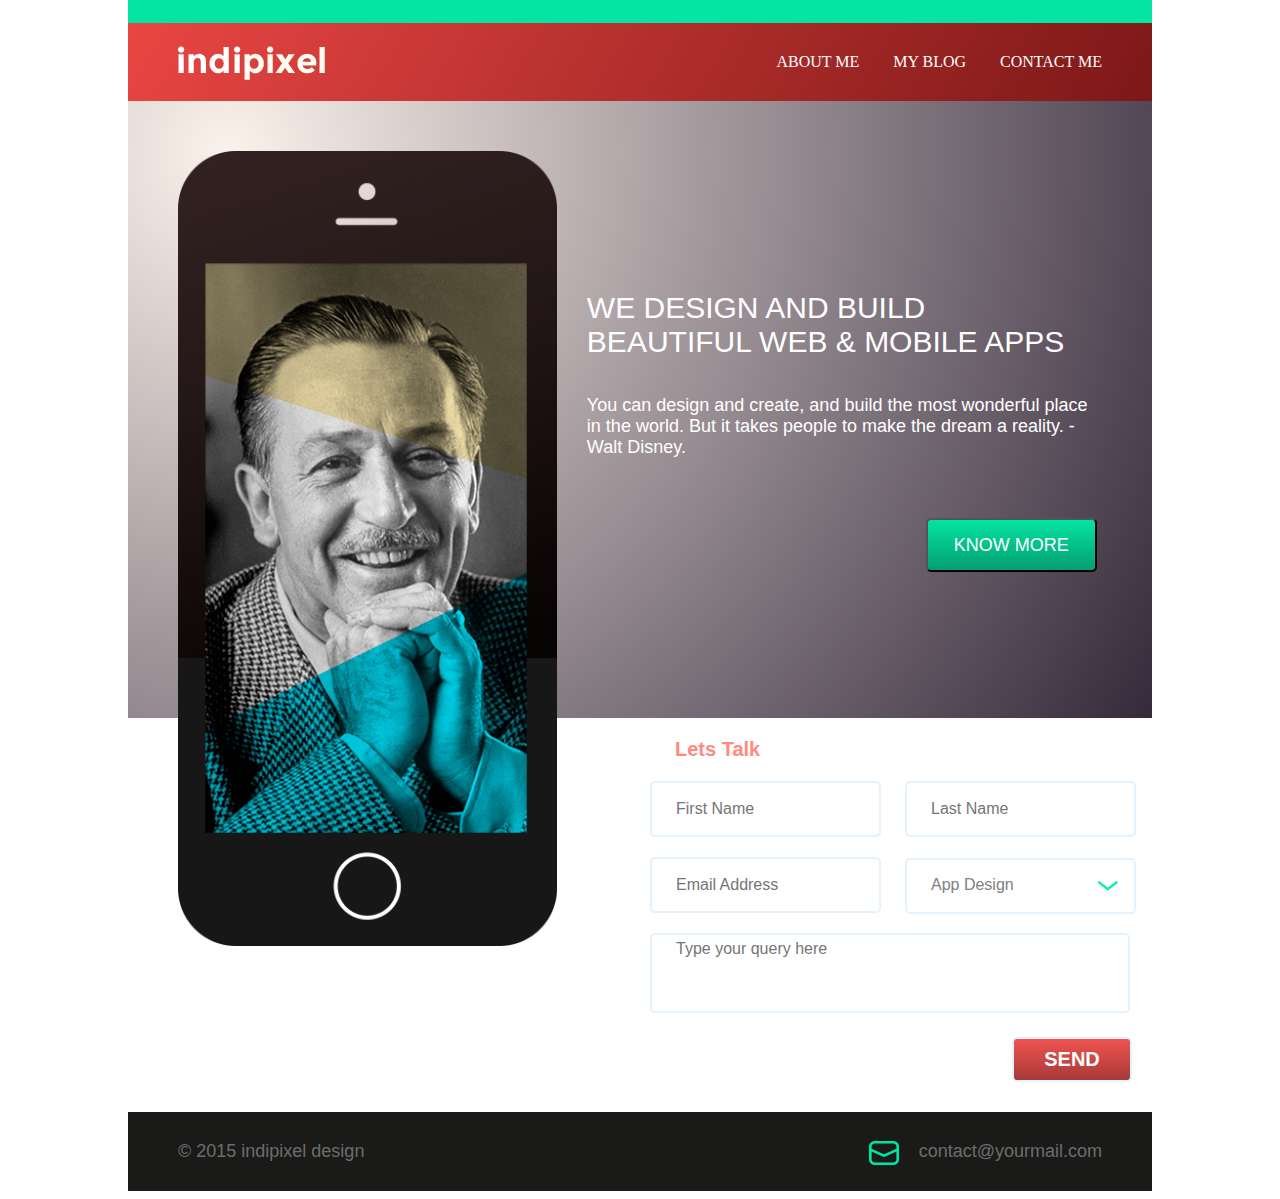
<file: index.html>
<!DOCTYPE html>
<html lang="en">
<head>
    <link href="http://allfont.ru/allfont.css?fonts=montserrat-light" rel="stylesheet" type="text/css" />
    <link href="http://allfont.ru/allfont.css?fonts=montserrat" rel="stylesheet" type="text/css" />
    <meta charset="UTF-8">
    <title>Main_Page</title>
    <link rel="stylesheet" href="css/style.css">
    <link rel="stylesheet" href="css/header.css">
    <meta name="viewport" content="width=device-width, initial-scale=1.0"/>
</head>

<body>
    <!--July -->
    <!--Header-->
    <header>
        <div class="container">
            <!--Logo-->
            <div class="logo">
                <a href="index.html"><img src="images/logo.png" alt=""></a>
            </div>
            
            <a href="#" class="touch-menu">Menu</a>
            <!--Navigation panel-->
            <div class="navigation">
                <a href="#">about me</a>
                <a href="myblog.html">my blog</a>
                <a href="#">contact me</a>
            </div>
        </div>
    </header>

    <!--Main container-->
        <div class="main_container">

        <div class="phone">
            <img src="images/phone.png" alt="cellphone">
        </div>

        <div class="right-wrap">
           
                <div class="main-text">
                    <div class="caption">We design and build beautiful web & mobile apps</div>
                    
                    <p>You can design and create, and build the most wonderful place in the world. But it takes people to make the dream a reality. - Walt Disney. <br>
                     
                    </p>
                </div>
                
            <div class="green-button">
                <button>know more</button>
            </div>
        </div> 
    </div>

    <!--White block containing forms-->
    <div class="whiteblock">
        <div class="contact-form">
          <p class="lets-talk">Lets Talk</p>
           
            <form action="#">
                
                <input name="name" placeholder="First Name" class="textbox" required />

                <input name="name" placeholder="Last Name" class="textbox-lastname" required />

                <input name="emailaddress" placeholder="Email Address" class="textbox" type="email" required />

                <div class="select-form">
                    <select>
           <option value="">App Design</option>
           <option value="">Mobile Apps</option>
           <option value="">Desktop Apps</option>
        </select>
                </div>

                <textarea rows="4" cols="40" name="subject" placeholder="Type your query here" class="message" required></textarea>

                <input name="submit" type="submit" class="button" value="send">

            </form>
        </div>
    </div>

    <!--Footer-->
    <footer>
        <div class="footer-copyright">© 2015 indipixel design
        </div>
        <div class="footer-email">
            <a href="">contact@yourmail.com</a>
        </div>
        <div class="mailicon"><img src="images/mail-icon.png" alt="">
        </div>
    </footer>

</body>
</html>
</file>
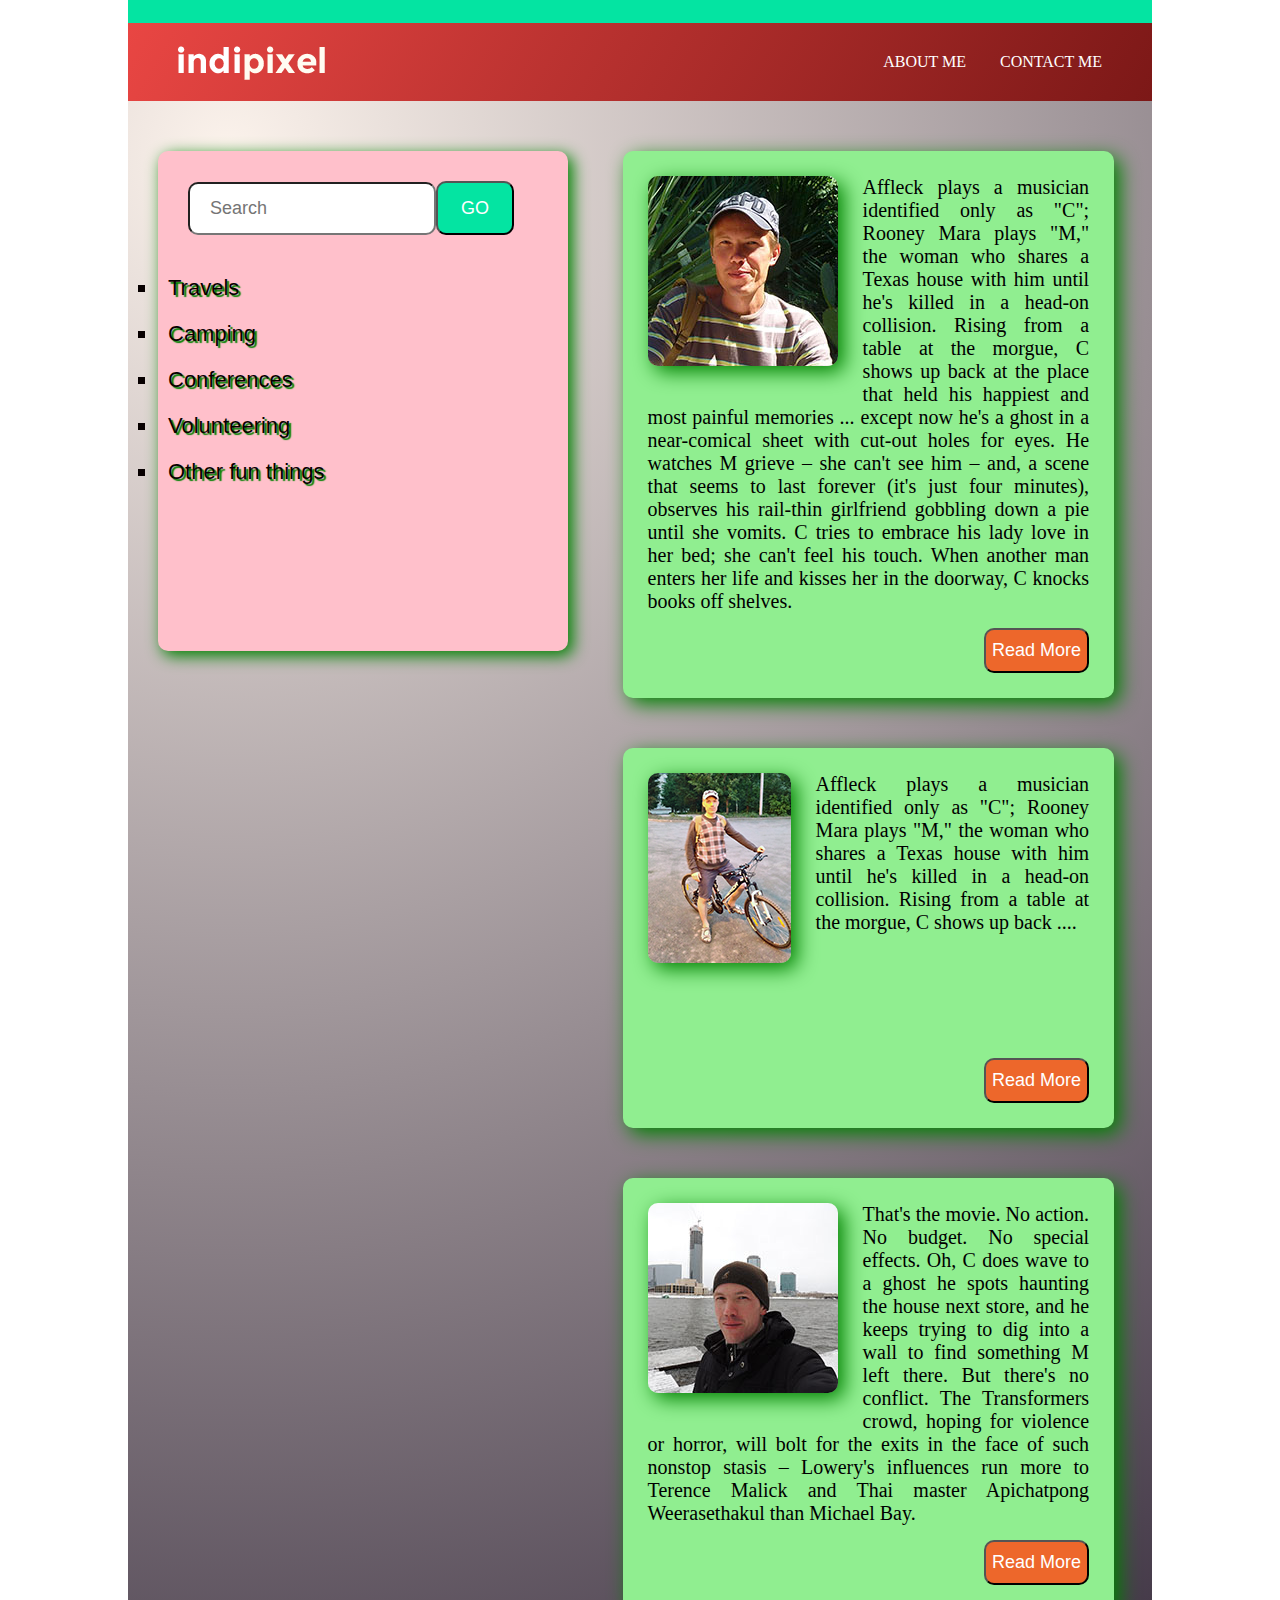
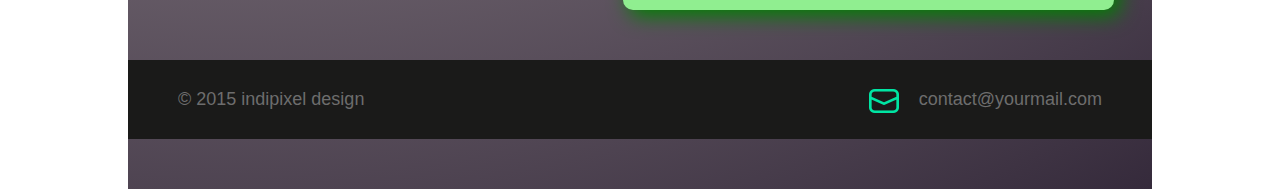
<file: myblog.html>
<!DOCTYPE html>
<html lang="en">
<head>
    <meta charset="UTF-8">
    <title>My_Blog</title>
    <link href="http://allfont.ru/allfont.css?fonts=montserrat-light" rel="stylesheet" type="text/css" />
    <link href="http://allfont.ru/allfont.css?fonts=montserrat" rel="stylesheet" type="text/css" />
    <link rel="stylesheet" href="css/myblog.css">
    <link rel="stylesheet" href="css/header.css">
    <meta name="viewport" content="width=device-width, initial-scale=1.0"/>
</head>

<body>
  <header>
        <div class="container">
            <!--Logo-->
            <div class="logo">
                <a href="index.html"><img src="images/logo.png" alt=""></a>
            </div>
            <!--Navigation panel-->
            <div class="navigation">
                <a href="#">about me</a>
                <a href="#">contact me</a> 
            </div>
        </div>
    </header>
    
    <div class="wrapper">
     
        <div class="sidebar">
        
        <form name="search" action="#" method="get">
            <input type="text" name="q" placeholder="Search"><button>go</button>
        </form>
        

  <div class="aside-menu">
      <a href=""><li>Travels</li></a>
      <a href=""><li>Camping</li></a>
      <a href=""><li>Conferences</li></a>
      <a href=""><li>Volunteering</li></a>
      <a href=""><li>Other fun things</li></a>
  </div>

      </div>
        
        <div class="contentbox">
          <div class="content"><img src="images/content1.jpg" alt=""> Affleck plays a musician identified only as "C"; Rooney Mara plays "M," the woman who shares a Texas house with him until he's killed in a head-on collision. Rising from a table at the morgue, C shows up back at the place that held his happiest and most painful memories ... except now he's a ghost in a near-comical sheet with cut-out holes for eyes. He watches M grieve – she can't see him – and, a scene that seems to last forever (it's just four minutes), observes his rail-thin girlfriend gobbling down a pie until she vomits. C tries to embrace his lady love in her bed; she can't feel his touch. When another man enters her life and kisses her in the doorway, C knocks books off shelves.
            <button>Read More</button></div>
              
          <div class="content"><img src="images/content2.jpg" alt="">Affleck plays a musician identified only as "C"; Rooney Mara plays "M," the woman who shares a Texas house with him until he's killed in a head-on collision. Rising from a table at the morgue, C shows up back ....
          <button>Read More</button>
          </div>
          
          <div class="content"><img src="images/content3.jpg" alt="">That's the movie. No action. No budget. No special effects. Oh, C does wave to a ghost he spots haunting the house next store, and he keeps trying to dig into a wall to find something M left there. But there's no conflict. The Transformers crowd, hoping for violence or horror, will bolt for the exits in the face of such nonstop stasis – Lowery's influences run more to Terence Malick and Thai master Apichatpong Weerasethakul than Michael Bay. 
          <button>Read More</button>
          </div>
        </div>
        
      <footer>
          <div class="footer-copyright">© 2015 indipixel design
        </div>
        <div class="footer-email">
            <a href="">contact@yourmail.com</a>
        </div>
        <div class="mailicon"><img src="images/mail-icon.png" alt="">
        </div>
      </footer>    
    </div>
    
      
</body>
</html>
</file>
<file: css/style.css>
body {
   margin: 0 auto; /*removes unnecessary margins*/
   max-width: 1024px;
}

.main_container {
    margin: 0 auto;
    background-color: #ef5350;
    background: radial-gradient(circle farthest-corner at 100px 50px, #FBF2EB, #352A3B);
    min-height: 585px;
}

.phone img {
    float: left;
    margin-left: 50px;
    margin-top: 50px;
    max-width: 37%;
}

.right-wrap {
    display: inline-block;
    margin-top: 190px;
    margin-left: 30px;
}

.right-wrap:after {
    content: ".";
    display: block;
    height: 0;
    clear: both;
    visibility: hidden;
}

.main-text {
    max-width: 510px;
}

.caption {
    font-size: 30px;
    font-weight: 100;
    font-family: Montserrat, Arial;
    color: white;
    text-transform: uppercase;
}

p {
    font-size: 18px;
    font-family: 'Montserrat Light', Arial;
    color: white;
    margin-top: 36px;
    margin-bottom: 0; /*removes undeclared mystery margin bottom */
}

button {
    float: right;
    min-width: 166px;
    height: 54px;
    padding-left: 26px;
    padding-right: 26px;
    margin-top: 60px;
    margin-bottom: 128px;
    font-family: Montserrat, Arial;
    text-transform: uppercase;
    font-size: 18px;
    background: #04e4a2;
    color: white;
    border-radius: 5px;
}

button {
    background-image: -webkit-linear-gradient(top, rgba(0, 0, 0, 0), rgba(0, 0, 0, 0.3)); /*Chrome*/
	background-image: -moz-linear-gradient(top, rgba(0, 0, 0, 0), rgba(0, 0, 0, 0.3));
	background-image: -o-linear-gradient(top, rgba(0, 0, 0, 0), rgba(0, 0, 0, 0.3));
	background-image: -ms-linear-gradient(top, rgba(0, 0, 0, 0), rgba(0, 0, 0, 0.3));
	background-image: linear-gradient(top, rgba(0, 0, 0, 0), rgba(0, 0, 0, 0.2));
}

button:hover {
    background-color: red;
    -webkit-transition: All 0.5s ease;
	-moz-transition: All 0.5s ease;
	-o-transition: All 0.5s ease;
	-ms-transition: All 0.5s ease;
	transition: All 0.5s ease;
}
    
button:active {
    background: -moz-linear-gradient(top, #057cc0, #249ee4);
    background: -webkit-linear-gradient(top, crimson, salmon);
    padding-top: 22px; 
}

.whiteblock {
    height: 394px;
    background-color: white;
} 

.contact-form {
    float: right;
    background-color: white;
    height: inherit;
}

form {
    width: 502px; /*502px*/
}

.lets-talk {
    min-width: 100px;
    font-size: 20px;
    font-family: Arial;
    font-weight: 600;
    margin: 20px 25px;
    color: #ff8a80;
}

input {
    font-size: 16px;
    font-family: Montserrat Light, Arial;
    background: transparent;
    height: 50px;
    width: 201px; 
    border: #e3f2fd 2px solid;
    border-radius: 5px;
    padding-left: 24px;
    margin: 0px 20px 20px 0px;
}

.textbox-lastname {
    margin-right: 0px;
}

select {
  -webkit-appearance: none;
  -moz-appearance: none;
  appearance: none;
}

.select-form {
    display: inline-block;
    height: 52px;
    /*width: 225px;*/
    background: url(../images/dropdown_arrow.png) no-repeat 190px;
    border: #e3f2fd 2px solid;
    border-radius: 5px;
}

.select-form select {
    width: 227px; 
    height: 50px;
    background: transparent;
    background: rgba (0, 0, 0, 0); /*transparent for Opera*/
    -webkit-appearance: none; /*transparent for Chrome*/
    border: 0;
    outline: 0;  
    padding-left: 24px;
    color: grey;
    font-family: Montserrat, Arial;
    font-size: 16px;
}

textarea {
    width: 480px; /*502px*/
    box-sizing: border-box;
    overflow: hidden;
    height: 80px;
    font-size: 16px;
    font-family: Montserrat Light, Arial;
    background: transparent;
    background: rgba (0, 0, 0, 0); /*transparent for Opera*/
    -webkit-appearance: none; /*transparent for Chrome*/
    border: #e3f2fd 2px solid;
    border-radius: 5px;
    padding: 5px 24px 0 24px;
    resize: none; /*no expansion of textarea*/
}

.button {
    float: right;
    margin: 20px;
    padding: 0;
    height: 45px;
    width: 120px;
    top: 317px;
    left: 460px;
     /*necessary to center*/
    text-transform: uppercase;
    font-size: 20px;
    font-weight: bold;
    background: #ef5350;
    color: white;
}
    /*Градиент кнопки SEND*/
.button {
    background-image: -webkit-linear-gradient(top, rgba(0, 0, 0, 0), rgba(0, 0, 0, 0.3)); /*Chrome*/
	background-image: -moz-linear-gradient(top, rgba(0, 0, 0, 0), rgba(0, 0, 0, 0.3));
	background-image: -o-linear-gradient(top, rgba(0, 0, 0, 0), rgba(0, 0, 0, 0.3));
	background-image: -ms-linear-gradient(top, rgba(0, 0, 0, 0), rgba(0, 0, 0, 0.3));
	background-image: linear-gradient(top, rgba(0, 0, 0, 0), rgba(0, 0, 0, 0.2));
}
    /*color transition when hover*/
.button:hover {
    background-color: red;
    -webkit-transition: All 0.5s ease;
	-moz-transition: All 0.5s ease;
	-o-transition: All 0.5s ease;
	-ms-transition: All 0.5s ease;
	transition: All 0.5s ease;
}
    /*SEND button sinks when pressed*/
.button:active {
    background: -moz-linear-gradient(top, #057cc0, #249ee4);
    background: -webkit-linear-gradient(top, crimson, salmon);
    padding-top: 22px; 
}

@media screen and (max-width: 1000px) and (min-width: 100px){
    .main_container {
        background: radial-gradient(circle farthest-corner at 100px 50px, #db6a12, #8623bc);
    }
    .caption {
        color: yellow;
    }
}
</file>
<file: css/header.css>
header {
    border-top: 23px solid #04e4a2; /*green line at the top*/
    line-height: 78px;
    background-image: -webkit-linear-gradient(150deg, #7c1817, #e94643);
    max-width: 1024px;
    margin: 0 auto;
}

.container {
    
}

.logo {
    display: inline-block;
    margin-left: 50px;
}

.container img {
    vertical-align: middle; /*needed line-height in parent element*/
}

/*zoom-in effect when hover*/
.container img {
  -moz-transition: all 1s ease-out;
  -o-transition: all 1s ease-out;
  -webkit-transition: all 1s ease-out;
}

.container img:hover {
  -webkit-transform: scale(1.3);
  -moz-transform: scale(1.3);
  -o-transform: scale(1.3);
}

/*website navigation panel*/
.navigation {
    float: right;
    text-transform: uppercase;
    font-size: 16px;
}

.navigation a {
    position: relative;
    color: white;
    font-family: Montserrat Ligt, Tahoma;
    font-size: 16px;
    text-decoration: none;
    padding-bottom: 5px; /*space for underline*/
    margin-left: 30px;
}

.navigation a:last-child {
    margin-right: 50px;
}

/*underline effect when hover*/
.navigation a:before {
  position: absolute;
  border-bottom: 5px solid yellow; /*substitutes text-decoration: underline;*/
  content: "";
  width: 100%; /*affects the effect pretty badly*/
  bottom: 0;
  left: 0;
  
  visibility: hidden;
  -webkit-transition: all 0.3s ease-in-out 0s;
  -moz-transition: all 0.3s ease-in-out 0s;
  -o-transition: all 0.3s ease-in-out 0s;
  transition: all 0.3s ease-in-out 0s;
  
  -webkit-transform: scaleX(0);
  -moz-transform: scaleX(0);
  -o-transform: scaleX(0);
  transform: scaleX(0);
}
.navigation a:hover:before {
  visibility: visible;
  -webkit-transform: scaleX(1);
  -moz-transform: scaleX(1);
  -o-transform: scaleX(1);
  transform: scaleX(1);
}

.touch-menu {
    display: block;
    padding: 0 30px;
    color: white;
    font-family: Montserrat Ligt, Tahoma;
    text-transform: uppercase;
    font-size: 16px;
    text-decoration: none;
}

.touch-menu {
    display: none;
}

@media (max-width: 768px) {
    .navigation {display: none;}
    .touch-menu {
        display: block;
        float: right;
    }
}

.touch-menu:after {
  border-bottom: 5px solid yellow; /*substitutes text-decoration: underline;*/
  content: ".";
  width: 100%; /*affects the effect pretty badly*/
  bottom: 0;
  left: 0;
    
  visibility: hidden;
  -webkit-transition: all 0.3s ease-in-out 0s;
  -moz-transition: all 0.3s ease-in-out 0s;
  -o-transition: all 0.3s ease-in-out 0s;
  transition: all 0.3s ease-in-out 0s;
  
  -webkit-transform: scaleX(0);
  -moz-transform: scaleX(0);
  -o-transform: scaleX(0);
  transform: scaleX(0);
}

.touch-menu:hover:before {
  visibility: visible;
  -webkit-transform: scaleX(1);
  -moz-transform: scaleX(1);
  -o-transform: scaleX(1);
  transform: scaleX(1);
}

/*Footer*/
footer {
    position: relative;
    background-color: #1a1a19;
    /*width: 100%;*/
    line-height: 78px;
}
.footer-copyright {
    display: inline-block;
    margin-left: 50px;
    font-size: 18px;
    font-family: Montserrat, Arial;
    color: #6d6d6d;
}
.footer-email {
    display: inline-block;
    float: right;
    margin-right: 50px;
    font-size: 18px;
    font-family: Montserrat, Arial;
}
footer a {
    text-decoration: none;
    color: #6d6d6d;
}
footer a:hover {
    color: #d3d3e5;
    text-decoration: underline;
}
.mailicon {
    display: inline-block;
    float: right;
    margin: 9px 20px 0 0;
}
</file>
<file: css/myblog.css>
body {
    margin: 0 auto; /*removes unnecessary margins*/
    max-width: 1024px;
   
}
.wrapper {
    margin: 0 auto;
    height: auto;
    padding-bottom: 50px;
    background: radial-gradient(circle farthest-corner at 100px 50px, #FBF2EB, #352A3B);
}
.sidebar {
    float: left;
    background: pink;
    width: 40%;
    min-width: 390px;
    height: 500px;
    margin: 50px 0px 0px 30px;
    border-radius: 10px;
    box-shadow: 0.3em 0.3em 1.01em green;
}

form[name="search"] {
    padding: 30px;
    max-width: 100%;
    width: 340px;
}

input[name="q"] {
    width: 210px;
    max-width: 60%;
    height: 49px;
    font-family: Montserrat, Arial;
    font-size: 18px;
    padding: 0 20px;
    border-radius: 10px;
    outline: none; /*убираем стандартную обводку браузера*/ 
}

form button {
    height: 54px;
    padding: 0px 23px 0px;
    font-family: Montserrat, Arial;
    text-transform: uppercase;
    font-size: 18px;
    background: #04e4a2;
    color: white;
    border-radius: 10px;
}

form button:hover {
    background-color: lightgreen;
    -moz-transition: all 0.3s ease;
    -o-transition: all 0.3s ease;
    -webkit-transition: all 0.3s ease;
    cursor: pointer; /*"hand" cursor for <button> tag*/
}

.aside-menu {
    box-sizing: border-box;
    list-style-type: square; /*type of marker for li*/
}
.aside-menu li {
    font-family: Montserrat, Arial;
    font-size: 22px;
    text-shadow: 0.1em 0.1em 0.05em green;
	border-bottom: px solid #e94643;
    padding: 10px 10px 10px 10px;
}

.aside-menu li:hover {
    background-color: lightgreen;
    -moz-transition: all 0.3s ease;
    -o-transition: all 0.3s ease;
    -webkit-transition: all 0.3s ease;
    
    -webkit-transform: scale(1.02);
    -moz-transform: scale(1.02);
    -o-transform: scale(1.02);
    
    -webkit-box-shadow: 0px 3px 1px rgba(0, 0, 0, 0.2);
    -moz-box-shadow: 0px 3px 1px rgba(0, 0, 0, 0.2);
    box-shadow: 0px 3px 1px rgba(0, 0, 0, 0.2);
    border-radius: 10px;
}

.aside-menu li:last-child {
    border-bottom: none;
}

.aside-menu a {
	color: #070000;
    text-decoration: none;
}

.contentbox {
    clear: both;
}

.contentbox {
    display: inline-block;
    width: 48%;
    min-width: 480px;
    margin-left: 55px;
    margin-right: 30px;
    margin-bottom: 50px;
    text-align: justify;
}

.content {
    /*display: inline-block;*/
    position: relative;
    background: lightgreen;
    font-size: 20px;
    font-family: Montserrat, Tahoma;
    margin-bottom: 0px;
    margin-top: 50px;
    min-height: 270px;
    padding: 25px 25px 85px;
    border-radius: 10px;
    box-shadow: 0.3em 0.3em 1.01em green;
}

.content img {
    float: left;
    margin: 0px 25px 25px 0px;
    border-radius: 10px;
    box-shadow: 0.3em 0.3em 1.01em green;
}

.content button {
    position: absolute;
    background-color: #ed672b;
    right: 25px;
    bottom: 25px;
    height: 45px;
    font-family: Montserrat, Arial;
    font-size: 18px;
    border-radius: 10px;
    color: white;
}

.content button:hover {
    background-color: #e8a11a;
    -moz-transition: all 0.3s ease;
    -o-transition: all 0.3s ease;
    -webkit-transition: all 0.3s ease;
    cursor: pointer; /*"hand" cursor for <button> tag*/
}
</file>
